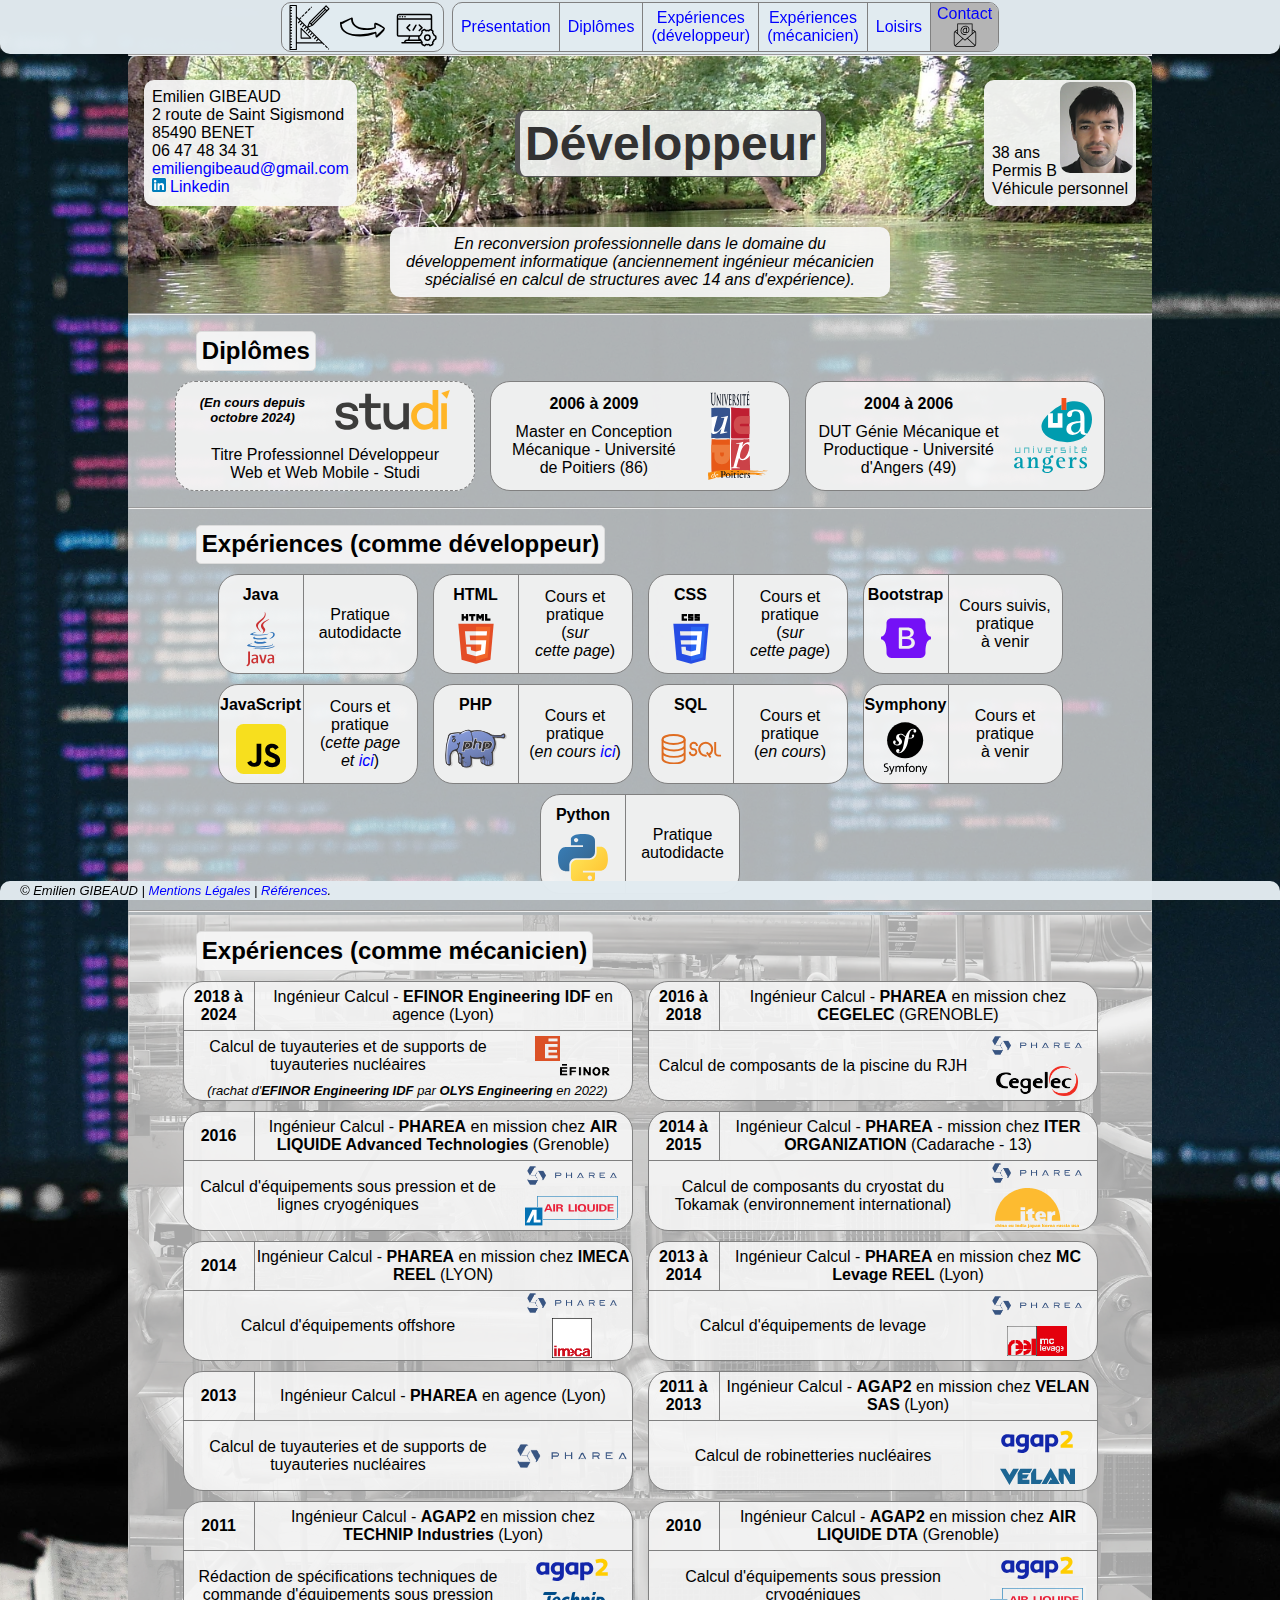
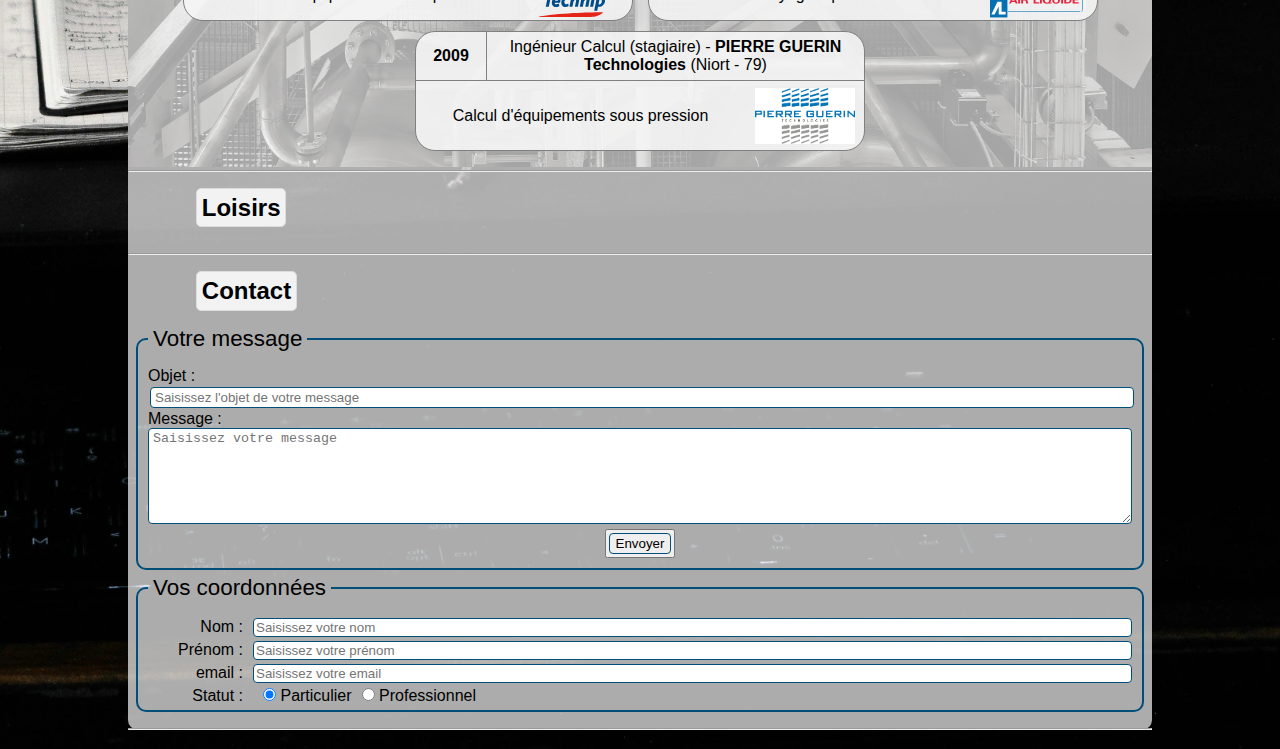
<file: index.html>
<!DOCTYPE html>
<html lang="fr">
<head>
  <meta charset="UTF-8">
  <meta name="viewport" content="width=device-width, initial-scale=1.0">
  <meta name="author" content="Emilien GIBEAUD">
  <meta name="description" content="Cette page contient mon CV et mon portfolio (actualisé en janvier 2024).">

  <!-- <link rel="preload" href="./Asset/img/Saint_Simind_origine.webp" as="image">
  <link rel="preload" href="./Asset/img/kevin-canlas_2000Xxxx.webp" as="image">
  <link rel="preload" href="./Asset/img/ricardo-gomez-angel_2000Xxxx.webp" as="image"> -->
  <!--  fetchpriority="high" -->
  
  <link rel="stylesheet" href="./Asset/css/index.css">
  <link rel="shortcut icon" href="./Asset/icon/code.svg" type="image/x-icon">

  <script src="./Asset/js/evenements.js" type="module" defer></script>

  <title>CV Emilien GIBEAUD</title>
</head>
<!--_______________________________________100_caractères________________________________________-->
<body>
  <header>
    <div class="logo">
      <img class="icon_size_logo" 
        src="./Asset/icon/engineering.svg" 
        alt="icône mecanicien">
      <img class="icon_size_logo" 
        src="./Asset/icon/arrow.svg" 
        alt="icône flèche">
      <img class="icon_size_logo" 
        src="./Asset/icon/code.svg" 
        alt="icône développeur">
    </div>
    <nav>
      <label id="menu_toogle" for="toggle" class="tooltip">
        <span class="tooltip_txt">afficher/masquer<br>le menu</span>
        MENU ☰
      </label>
      <input type="checkbox" id="toggle">
      <div class="menu">
        <a href="#Presentation" class="menu_button_border"> Présentation </a>
        <a href="#Diplomes" class="menu_button_border"> Diplômes </a>

        <div class="menu_button_border">
          <a href="#Exp_dev" class="center_txt large_screen">
            Expériences <br> (développeur)</a>
          <a href="#Exp_dev" class="center_txt small_screen">
            Expériences (dév.)</a>
        </div>

        <div class="menu_button_border">
        <a href="#Exp_meca" class="center_txt large_screen">
          Expériences <br> (mécanicien) </a>
        <a href="#Exp_meca" class="center_txt small_screen">
          Expériences (méca.) </a>
        </div>
        
        <a href="#Loisirs" class="menu_button_border"> Loisirs</a>

        <div class="button center_txt">
          <a href="#Contact"> 
          Contact <br>
          <img  class="icon_contact_button" 
                src="./Asset/icon/contact.svg" 
                alt="icône de contact"> 
          </a>
        </div>
      </div>
    </nav>
  </header>
  <main>
    <hr>
    <section id="Presentation">
      <div id="info_presentation">
        <div class="white_bg">
          <p>Emilien GIBEAUD</p>
          <p>2 route de Saint Sigismond</p>
          <p>85490 BENET</p>
          <p>06 47 48 34 31 </p>
          <p>
            <a href="#Contact" 
              title="Lien vers le formulaire de contact">emiliengibeaud@gmail.com
            </a>
          </p>
          <p>
            <img  class="logo_linkedin" 
                  src="./Asset/icon/linkedIn.svg" 
                  alt="Logo de LinkedIn">
            <a    href="https://www.linkedin.com/in/emilien-gibeaud-35132226/" 
                  target="_blank" 
                  title="Lien vers mon Linkedin">Linkedin
            </a>
          </p>
        </div>
        <h1>Développeur</h1>
        <div class="white_bg">
          <p class="for_photo_id"><br><img id="photo_id" src="./Asset/img/Identité.png" alt="Photo d'identité - Emilien GIBEAUD"></p>
          <p><br></p>
          <p><br></p>
          <p>38 ans</p>
          <p>Permis B</p>
          <p>Véhicule personnel</p>
        </div>
      </div>
      <div id="txt_presentation">
        <p class="center_txt italic">
          En reconversion professionnelle dans le domaine du développement informatique 
          (anciennement ingénieur mécanicien spécialisé en calcul de structures avec  
          14&nbsp;ans&nbsp;d'expérience).
        </p>
      </div>
    </section>

    <hr>
    <section id="Diplomes">
      <h2>Diplômes</h2>
      <div class="bloc">
        <div class="box box_ongoing diplome_box studi">
          <p class="center_txt italic bold small_txt">(En cours depuis<br>octobre 2024)</p>
          <img src="./Asset/icon/univ/Studi.svg" alt="Logo Studi">
          <p class="center_txt">Titre Professionnel Développeur Web et Web Mobile - Studi</p>
        </div>    
        <div class="box diplome_box poitiers">
          <p class="center_txt bold">2006 à 2009</p>
          <p class="center_txt">Master en Conception <br> Mécanique - Université <br> de Poitiers (86)</p>
          <img src="./Asset/icon/univ/Poitiers.svg" alt="Logo de l'université de Poitiers">
        </div>    
        <div class="box diplome_box angers">
          <p class="center_txt bold">2004 à 2006</p>
          <p class="center_txt">DUT Génie Mécanique et <br> Productique - Université <br> d'Angers (49)</p>
          <img class="logo_angers" 
            src="./Asset/icon/univ/Angers.svg" 
            alt="Logo de l'université d'Angers">
        </div>
      </div>
    </section>

    <hr>
    <section id="Exp_dev">
      <h2>Expériences (comme développeur)</h2>
      <div class="bloc">

        <div class="box exp_dev_box">   <!-- Java -->
          <div class="exp_dev_box_title"><p class="bold">Java</p></div>
          <div class="exp_dev_logo"><img  class="logo_java" 
                                          src="./Asset/icon/exp_dev/java.svg" 
                                          alt="Logo de Java">
          </div>
          <div class="exp_dev_box_txt">
            <p class="center_txt">Pratique autodidacte</p>
          </div>
        </div>

        <div class="box exp_dev_box">   <!-- HTML -->
          <div class="exp_dev_box_title"><p class="bold">HTML</p></div>
          <div class="exp_dev_logo"><img  class="logo_techno" 
                                          src="./Asset/icon/exp_dev/html-5.svg" 
                                          alt="Logo de HTML">
          </div>
          <div class="exp_dev_box_txt">
            <p class="center_txt">Cours et pratique<br>(<em>sur<br>cette page</em>)</p>
          </div>
        </div>

        <div class="box exp_dev_box">   <!-- CSS -->
          <div class="exp_dev_box_title"><p class="bold">CSS</p></div>
          <div class="exp_dev_logo"><img  class="logo_techno" 
                                          src="./Asset/icon/exp_dev/css-3.svg" 
                                          alt="Logo de CSS">
          </div>
          <div class="exp_dev_box_txt">
            <p class="center_txt">Cours et pratique<br>(<em>sur<br>cette page</em>)</p>
          </div>
        </div>

        <div class="box exp_dev_box">   <!-- Bootstrap -->
          <div class="exp_dev_box_title"><p class="bold">Bootstrap</p></div>
          <div class="exp_dev_logo"><img  class="logo_techno" 
                                          src="./Asset/icon/exp_dev/bootstrap.svg" 
                                          alt="Logo de Bootstrap">
          </div>
          <div class="exp_dev_box_txt">
            <p class="center_txt">Cours suivis, pratique<br>à venir</p>
          </div>
        </div>

        <div class="box exp_dev_box">   <!-- JavaScript -->
          <div class="exp_dev_box_title"><p class="bold">JavaScript</p></div>
          <div class="exp_dev_logo"><img  class="logo_techno" 
                                          src="./Asset/icon/exp_dev/javascript.svg" 
                                          alt="Logo de JavaScript">
          </div>
          <div class="exp_dev_box_txt">
            <p class="center_txt">Cours et pratique<br>(<em>cette page<br> et 
              <a  href="https://emilien-gibeaud.github.io/Memory-Game/" target="_blank" 
                  title="Memory Game développé en JavaScript"> ici</a></em>)
            </p>
          </div>
        </div>

        <div class="box exp_dev_box">   <!-- PHP -->
          <div class="exp_dev_box_title"><p class="bold">PHP</p></div>
          <div class="exp_dev_logo"><img  class="logo_php" 
                                          src="./Asset/icon/exp_dev/php.svg" 
                                          alt="Logo de PHP">
          </div>
          <div class="exp_dev_box_txt">
            <p class="center_txt">Cours et pratique<br>(<em>en cours
              <a  href="https://emilien-gibeaud.github.io/EcoRide/" target="_blank" 
              title="Projet EcoRide support de l'ECF STUDI"> ici</a></em>)
            </p>
          </div>
        </div>

        <div class="box exp_dev_box">   <!-- SQL -->
          <div class="exp_dev_box_title"><p class="bold">SQL</p></div>
          <div class="exp_dev_logo"><img  class="logo_sql" 
                                          src="./Asset/icon/exp_dev/SQL.svg" 
                                          alt="Logo de SQL">
          </div>
          <div class="exp_dev_box_txt">
            <p class="center_txt">Cours et pratique<br>(<em>en cours</em>)</p>
          </div>
        </div>

        <div class="box exp_dev_box">   <!-- Symphony -->
          <div class="exp_dev_box_title"><p class="bold">Symphony</p></div>
          <div class="exp_dev_logo"><img  class="logo_symphony" 
                                          src="./Asset/icon/exp_dev/symfony.svg" 
                                          alt="Logo de Symphony">
          </div>
          <div class="exp_dev_box_txt">
            <p class="center_txt">Cours et pratique<br>à venir</p>
          </div>
        </div>

        <div class="box exp_dev_box">   <!-- Python -->
          <div class="exp_dev_box_title"><p class="bold">Python</p></div>
          <div class="exp_dev_logo"><img  class="logo_techno" 
                                          src="./Asset/icon/exp_dev/python.svg" 
                                          alt="Logo de Python">
          </div>
          <div class="exp_dev_box_txt">
            <p class="center_txt">Pratique autodidacte</p>
          </div>
        </div>

      </div>
    </section>

    <hr>
    <section id="Exp_meca">
      <div class="filtre">
        <h2>Expériences (comme mécanicien)</h2>
        <div class="bloc">

        <div class="box exp_meca_box">   <!-- Efinor -->
            <div class="exp_meca_box_date"><p class="bold center_txt">2018 à 2024</p></div>
            <div class="exp_meca_box_title">
              <p class="center_txt">
                Ingénieur Calcul - <strong>EFINOR Engineering IDF</strong> en agence (Lyon)
              </p>
            </div>
            <div class="exp_meca_box_txt_efinor">
              <p class="center_txt">
                Calcul de tuyauteries et de supports de tuyauteries nucléaires
              </p>
            </div>
            <div class="exp_meca_logo_efinor"><img  class="logo_efinor" 
                                            src="./Asset/icon/exp_meca/efinor.png" 
                                            alt="Logo de EFINOR">
            </div>
            <div class="exp_meca_box_txt2_efinor">
              <p class="italic center_txt">
                (rachat d'<strong>EFINOR Engineering IDF</strong>
                par <strong>OLYS Engineering</strong> en 2022)
              </p>
            </div>

        </div>

        <div class="box exp_meca_box">   <!-- Cegelec -->
          <div class="exp_meca_box_date"><p class="bold center_txt">2016 à 2018</p></div>
          <div class="exp_meca_box_title">
            <p class="center_txt">
              Ingénieur Calcul - <strong>PHAREA</strong> en mission chez
              <strong>CEGELEC</strong> (GRENOBLE)
            </p>
          </div>
          <div class="exp_meca_box_txt">
            <p class="center_txt">
              Calcul de composants de la piscine du RJH
            </p>
          </div>
          <div class="exp_meca_logo"> <img  class="logo_pharea" 
                                            src="./Asset/icon/exp_meca/pharea.png" 
                                            alt="Logo de PHAREA">
                                      <img  class="logo_company" 
                                            src="./Asset/icon/exp_meca/cegelec.png" 
                                            alt="Logo de CEGELEC">
          </div>
        </div>

        <div class="box exp_meca_box">   <!-- ALAT -->
          <div class="exp_meca_box_date"><p class="bold center_txt">2016</p></div>
          <div class="exp_meca_box_title">
            <p class="center_txt">
              Ingénieur Calcul - <strong>PHAREA</strong> en mission chez
              <strong>AIR LIQUIDE Advanced Technologies</strong> (Grenoble)
            </p>
            </div>
          <div class="exp_meca_box_txt">
            <p class="center_txt">
              Calcul d'équipements sous pression et de lignes cryogéniques
            </p>
          </div>
          <div class="exp_meca_logo"> <img  class="logo_pharea" 
                                            src="./Asset/icon/exp_meca/pharea.png" 
                                            alt="Logo de PHAREA">
                                      <img  class="logo_company" 
                                            src="./Asset/icon/exp_meca/air_liquide.svg" 
                                            alt="Logo d'AIR LIQUIDE">
          </div>
        </div>

        <div class="box exp_meca_box">   <!-- ITER -->
          <div class="exp_meca_box_date"><p class="bold center_txt">2014 à 2015</p></div>
          <div class="exp_meca_box_title">
            <p class="center_txt">
              Ingénieur Calcul - <strong>PHAREA</strong> - mission chez
              <strong>ITER ORGANIZATION</strong> (Cadarache - 13)
            </p>
          </div>
          <div class="exp_meca_box_txt">
            <p class="center_txt">
              Calcul de composants du cryostat du Tokamak (environnement international)
            </p>
          </div>
          <div class="exp_meca_logo"> <img  class="logo_pharea" 
                                            src="./Asset/icon/exp_meca/pharea.png" 
                                            alt="Logo de PHAREA">
                                      <img  class="logo_iter" 
                                            src="./Asset/icon/exp_meca/iter.svg" 
                                            alt="Logo d'ITER">
          </div>
        </div>

        <div class="box exp_meca_box">   <!-- IMECA -->
          <div class="exp_meca_box_date"><p class="bold center_txt">2014</p></div>
          <div class="exp_meca_box_title">
            <p class="center_txt">
              Ingénieur Calcul - <strong>PHAREA</strong> en mission chez
              <strong>IMECA REEL</strong> (LYON)
            </p>
          </div>
          <div class="exp_meca_box_txt">
            <p class="center_txt">
              Calcul d'équipements offshore
            </p>
          </div>
          <div class="exp_meca_logo"> <img  class="logo_pharea" 
                                            src="./Asset/icon/exp_meca/pharea.png" 
                                            alt="Logo de PHAREA">
                                      <img  class="logo_imeca" 
                                            src="./Asset/icon/exp_meca/imeca.png" 
                                            alt="Logo d'IMECA">
          </div>
        </div>

        <div class="box exp_meca_box">   <!-- MC Levage -->
          <div class="exp_meca_box_date"><p class="bold center_txt">2013 à 2014</p></div>
          <div class="exp_meca_box_title">
            <p class="center_txt">
              Ingénieur Calcul - <strong>PHAREA</strong> en mission chez
              <strong>MC Levage REEL</strong> (Lyon)
            </p>
          </div>
          <div class="exp_meca_box_txt">
            <p class="center_txt">
              Calcul d'équipements de levage
            </p>
          </div>
          <div class="exp_meca_logo"> <img  class="logo_pharea" 
                                            src="./Asset/icon/exp_meca/pharea.png" 
                                            alt="Logo de PHAREA">
                                      <img  class="logo_company" 
                                            src="./Asset/icon/exp_meca/mclevage.png" 
                                            alt="Logo de MC Levage">
          </div>
        </div>

        <div class="box exp_meca_box">   <!-- Pharea -->
          <div class="exp_meca_box_date"><p class="bold center_txt">2013</p></div>
          <div class="exp_meca_box_title">
            <p class="center_txt">
              Ingénieur Calcul - <strong>PHAREA</strong> en agence (Lyon)
            </p>
          </div>
          <div class="exp_meca_box_txt">
            <p class="center_txt">
              Calcul de tuyauteries et de supports de tuyauteries nucléaires
            </p>
          </div>
          <div class="exp_meca_logo"><img  class="logo_pharea_big" 
                                          src="./Asset/icon/exp_meca/pharea.png" 
                                          alt="Logo de PHAREA">
          </div>
        </div>

        <div class="box exp_meca_box">   <!-- Velan -->
          <div class="exp_meca_box_date"><p class="bold center_txt">2011 à 2013</p></div>
          <div class="exp_meca_box_title">
            <p class="center_txt">
              Ingénieur Calcul - <strong>AGAP2</strong> en mission chez
              <strong>VELAN SAS</strong> (Lyon)
            </p>
          </div>
          <div class="exp_meca_box_txt">
            <p class="center_txt">
              Calcul de robinetteries nucléaires
            </p>
          </div>
          <div class="exp_meca_logo"> <img  class="logo_company" 
                                          src="./Asset/icon/exp_meca/agap2.svg" 
                                          alt="Logo d'AGAP2">
                                      <img  class="logo_velan" 
                                          src="./Asset/icon/exp_meca/velan.svg" 
                                          alt="Logo de Velan">
          </div>
        </div>

        <div class="box exp_meca_box">   <!-- Technip -->
          <div class="exp_meca_box_date"><p class="bold center_txt">2011</p></div>
          <div class="exp_meca_box_title">
            <p class="center_txt">
              Ingénieur Calcul - <strong>AGAP2</strong> en mission chez
              <strong>TECHNIP Industries</strong> (Lyon)
            </p>
          </div>
          <div class="exp_meca_box_txt">
            <p class="center_txt">
              Rédaction de spécifications techniques de commande d'équipements sous pression
            </p>
          </div>
          <div class="exp_meca_logo"> <img  class="logo_company" 
                                          src="./Asset/icon/exp_meca/agap2.svg" 
                                          alt="Logo d'AGAP2">
                                      <img  class="logo_technip" 
                                          src="./Asset/icon/exp_meca/technip.svg" 
                                          alt="Logo de Technip">
          </div>
        </div>

        <div class="box exp_meca_box">   <!-- DTA -->
          <div class="exp_meca_box_date"><p class="bold center_txt">2010</p></div>
          <div class="exp_meca_box_title">
            <p class="center_txt">
              Ingénieur Calcul - <strong>AGAP2</strong> en mission chez
              <strong>AIR LIQUIDE DTA</strong> (Grenoble)
            </p>
          </div>
          <div class="exp_meca_box_txt">
            <p class="center_txt">
              Calcul d'équipements sous pression cryogéniques
            </p>
          </div>
          <div class="exp_meca_logo"> <img  class="logo_company" 
                                          src="./Asset/icon/exp_meca/agap2.svg" 
                                          alt="Logo d'AGAP2">
                                      <img  class="logo_company" 
                                          src="./Asset/icon/exp_meca/air_liquide.svg" 
                                          alt="Logo d'Air Liquide">
          </div>
        </div>

        <div class="box exp_meca_box">   <!-- Pierre Guerin -->
          <div class="exp_meca_box_date"><p class="bold center_txt">2009</p></div>
          <div class="exp_meca_box_title">
            <p class="center_txt">
              Ingénieur Calcul (stagiaire) - <strong>PIERRE GUERIN Technologies</strong>
              (Niort - 79)
            </p>
          </div>
          <div class="exp_meca_box_txt">
            <p class="center_txt">
              Calcul d'équipements sous pression
            </p>
          </div>
          <div class="exp_meca_logo"><img  class="logo_pg" 
                                          src="./Asset/icon/exp_meca/pierre_guerrin.png" 
                                          alt="Logo de Pierre Guerin">
          </div>
        </div>
      </div>
    </section>

    <hr>
    <section id="Loisirs">
      <h2>Loisirs</h2>
    </section>

    <hr>
    <section id="Contact">
      <h2>Contact</h2>
      <div>
        <form id="formulaire">
          <fieldset>
            <legend>Votre message</legend>
            <div id="message">
              <label for="object"><p>Objet :</p></label>
              <input  id="object" type="text" name="objet" 
                      placeholder="Saisissez l'objet de votre message" required="required">

              <label><p>Message :</p></label>
              <textarea name="message" placeholder="Saisissez votre message"
                        rows="6" required="required"></textarea>

              <button>
                <input type="submit" value="Envoyer">
              </button>
            </div>
          </fieldset>

          <fieldset>
            <legend>Vos coordonnées</legend>
            <div class="contact_items">
              <label for="name"><p>Nom :</p></label>
              <input  id="name" type="text" name="nom" 
                      placeholder="Saisissez votre nom" required="required">
            </div>

            <div class="contact_items">
              <label for="firstname"><p>Prénom :</p></label>
              <input  id="firstname" type="text" name="prénom" 
                      placeholder="Saisissez votre prénom" required="required">
            </div>

            <div class="contact_items">
              <label for="email"><p>email :</p></label>
              <input  id="email" type="email" name="email" 
                      placeholder="Saisissez votre email" required="required">
            </div>

            <div id="status_choice">
              <label for="status"><p>Statut :</p></label>
              <div>
                <input id="part" name="status" type="radio" required checked>
                <label for="part">Particulier</label>
              </div>
              <div>
                <input id="prof" name="status" type="radio" required>
                <label for="prof">Professionnel</label>
              </div>
            </div>

            <div class="contact_items">
              <label for="company"><p>Entreprise :</p></label>
              <input  id="company" type="text" name="entreprise" 
                      placeholder="Saisissez le nom de votre entreprise" required="required">
            </div>
            
          </fieldset>
        </form>
      </div>
    </section>
    <hr>
  </main>

  <footer>
    <p class="italic"> &#169 Emilien GIBEAUD |
      <a href="legals.html" target="_blank" 
        title="Page présentant les mentions légales">Mentions Légales</a> |
      <a href="references.html" target="_blank" 
        title="Page présentant les références">Références</a>.
    </p>
  </footer>

</body>
</html>
<!--_______________________________________100_caractères________________________________________-->
</file>
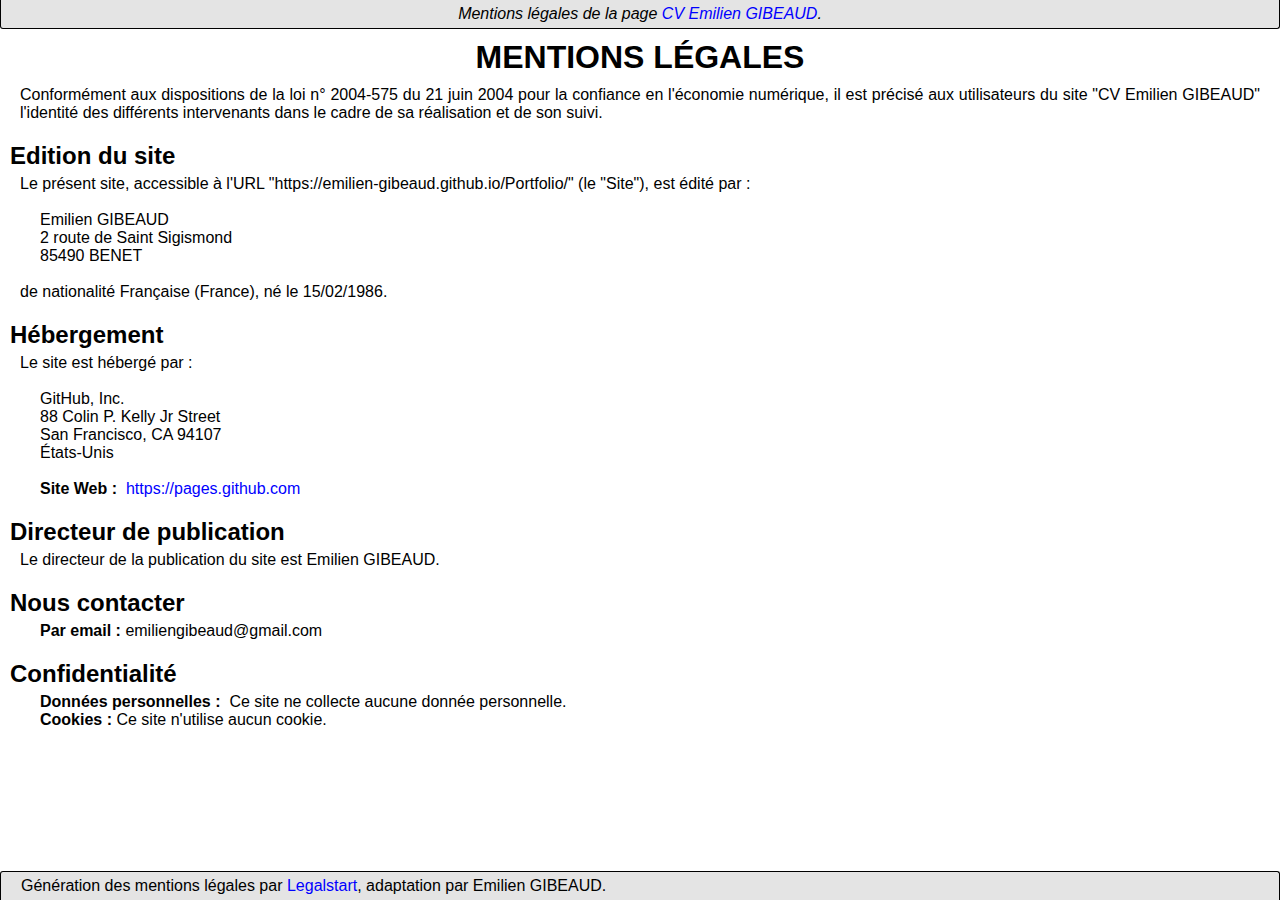
<file: legals.html>
<!DOCTYPE html>
<html lang="fr">
<head>
  <meta charset="UTF-8">
  <meta name="viewport" content="width=device-width, initial-scale=1.0">
  <meta name="author" content="Emilien GIBEAUD">
  <meta name="description" content="Mentions légales de la page 'CV Emilien GIBEAUD'.">
  <link rel="stylesheet" href="./Asset/css/references.css">
  <link rel="shortcut icon" href="./Asset/icon/code.svg" type="image/x-icon">
  <title>Mentions Légales</title>
</head>

<body>
  <header>
    <p class="italic center_txt">
      Mentions légales de la page 
      <a  href="index.html" target="_blank"
          title="Lien vers la page 'CV Emilien GIBEAUD'">CV Emilien GIBEAUD</a>.
    </p>
  </header>

  <main>
    <h1>MENTIONS LÉGALES</h1>
    <p>
      Conformément aux dispositions de la loi n° 2004-575 du 21 juin 2004 pour la confiance en l'économie numérique, il est précisé aux utilisateurs du site "CV&nbspEmilien&nbspGIBEAUD" l'identité des différents intervenants dans le cadre de sa réalisation et de son suivi.
    </p>
    <h2>Edition du site</h2>
    <p>Le présent site, accessible à l'URL "https://emilien-gibeaud.github.io/Portfolio/" (le "Site"), est édité par&nbsp:</p><br>
    <p class="indent">Emilien GIBEAUD</p>
    <p class="indent">2 route de Saint Sigismond</p>
    <p class="indent">85490 BENET</p><br>
    <p>de nationalité Française (France), né le 15/02/1986.</p>

    <h2>Hébergement</h2>
    <p>Le site est hébergé par&nbsp:</p><br>
    <p class="indent">GitHub, Inc.</p>
    <p class="indent">88 Colin P. Kelly Jr Street</p>
    <p class="indent">San Francisco, CA 94107</p>
    <p class="indent">États-Unis</p><br>
    <p class="indent">
      <strong>Site Web&nbsp:&nbsp</strong>  <a  href="https://pages.github.com"
                                        target="_blank" 
                                        title="Lien vers https://pages.github.com">
                                        https://pages.github.com
                                    </a>
    </p>

    <h2>Directeur de publication</h2>
    <p>Le directeur de la publication du site est Emilien GIBEAUD.</p>
    <h2>Nous contacter</h2>
    <p class="indent"><strong>Par email&nbsp:&nbsp</strong>emiliengibeaud@gmail.com<br>
    </p>

    <h2>Confidentialité</h2>
    <p class="indent"><strong>Données personnelles&nbsp:&nbsp</strong>
      Ce site ne collecte aucune donnée personnelle.
    </p>
    <p class="indent"><strong>Cookies&nbsp:&nbsp</strong>Ce site n'utilise aucun cookie.</p><br>

  </main>

  <footer>
    <p>Génération des mentions légales par
    <a  href="https://www.legalstart.fr/" target="_blank" 
        title="Lien vers https://www.legalstart.fr/">Legalstart</a>, adaptation par Emilien GIBEAUD.
    </p>
  </footer>

</body>
</html>
<!--_______________________________________100_caractères________________________________________-->
</file>
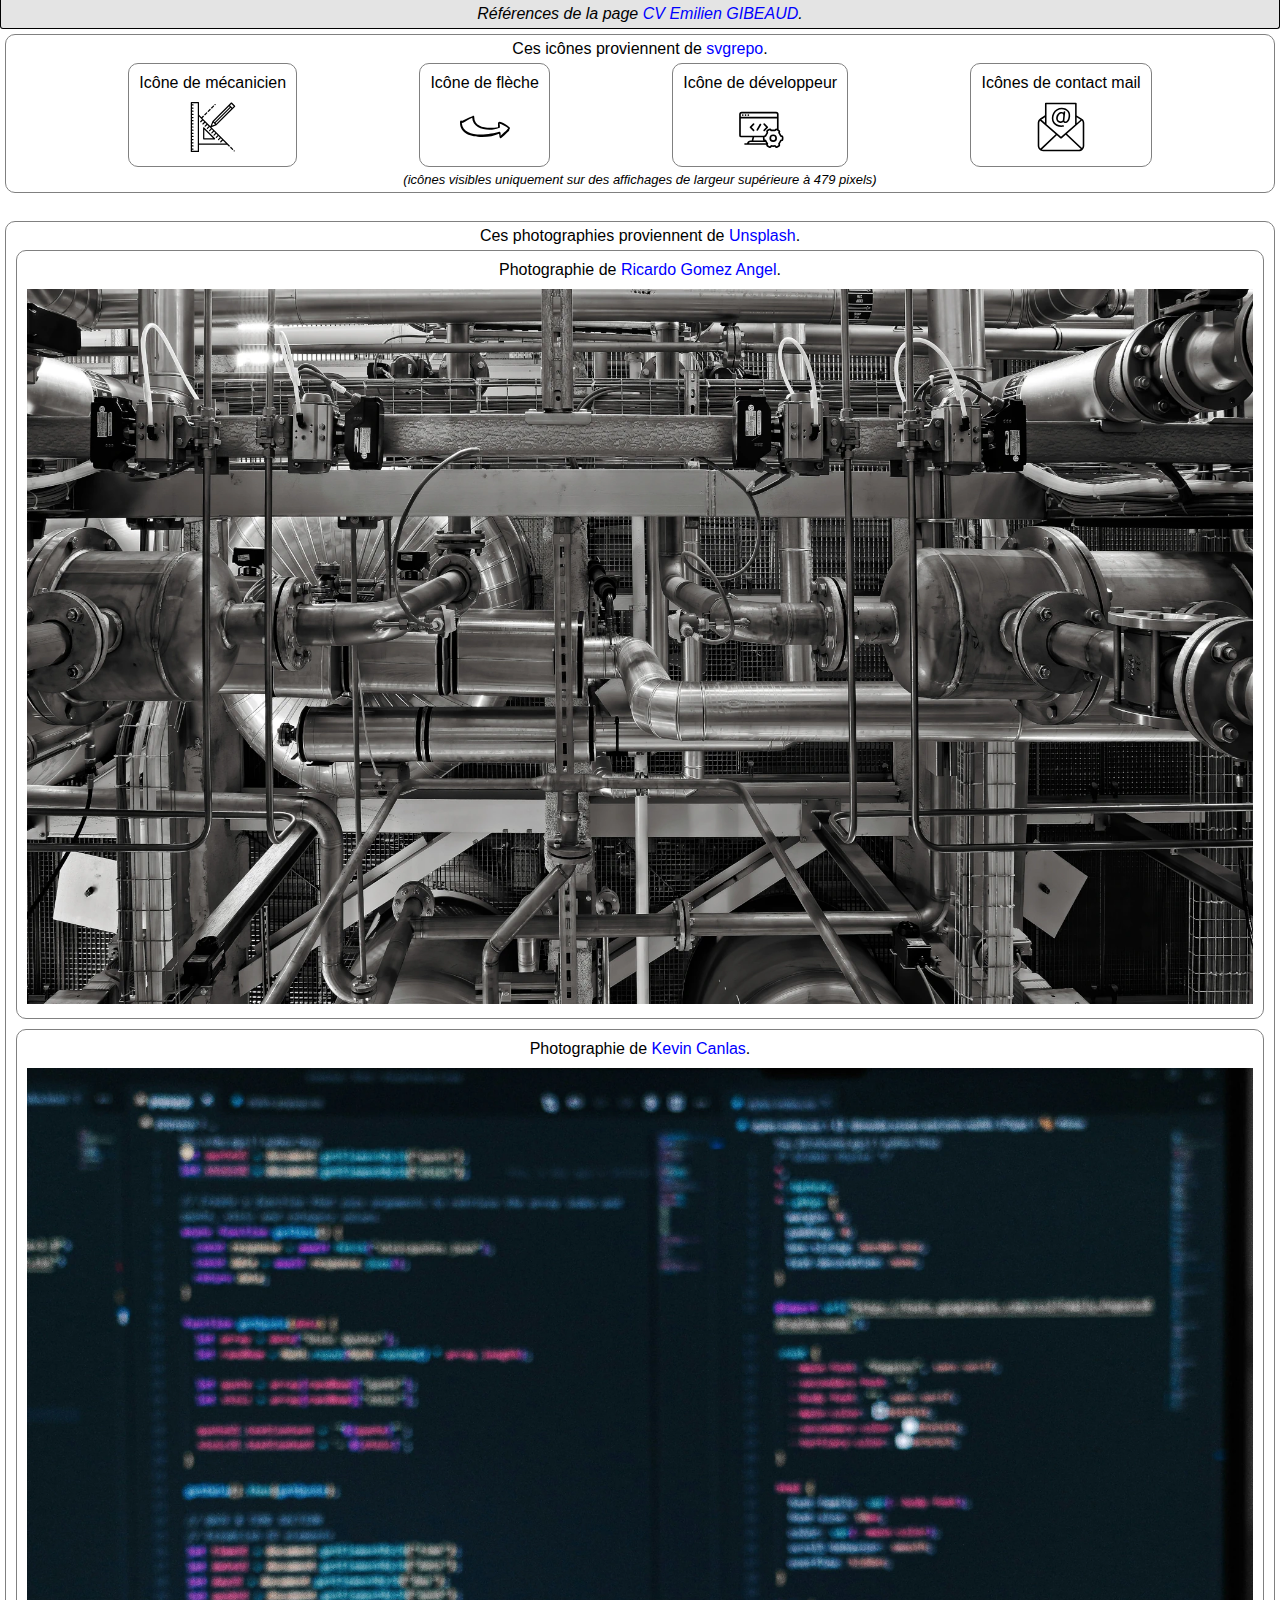
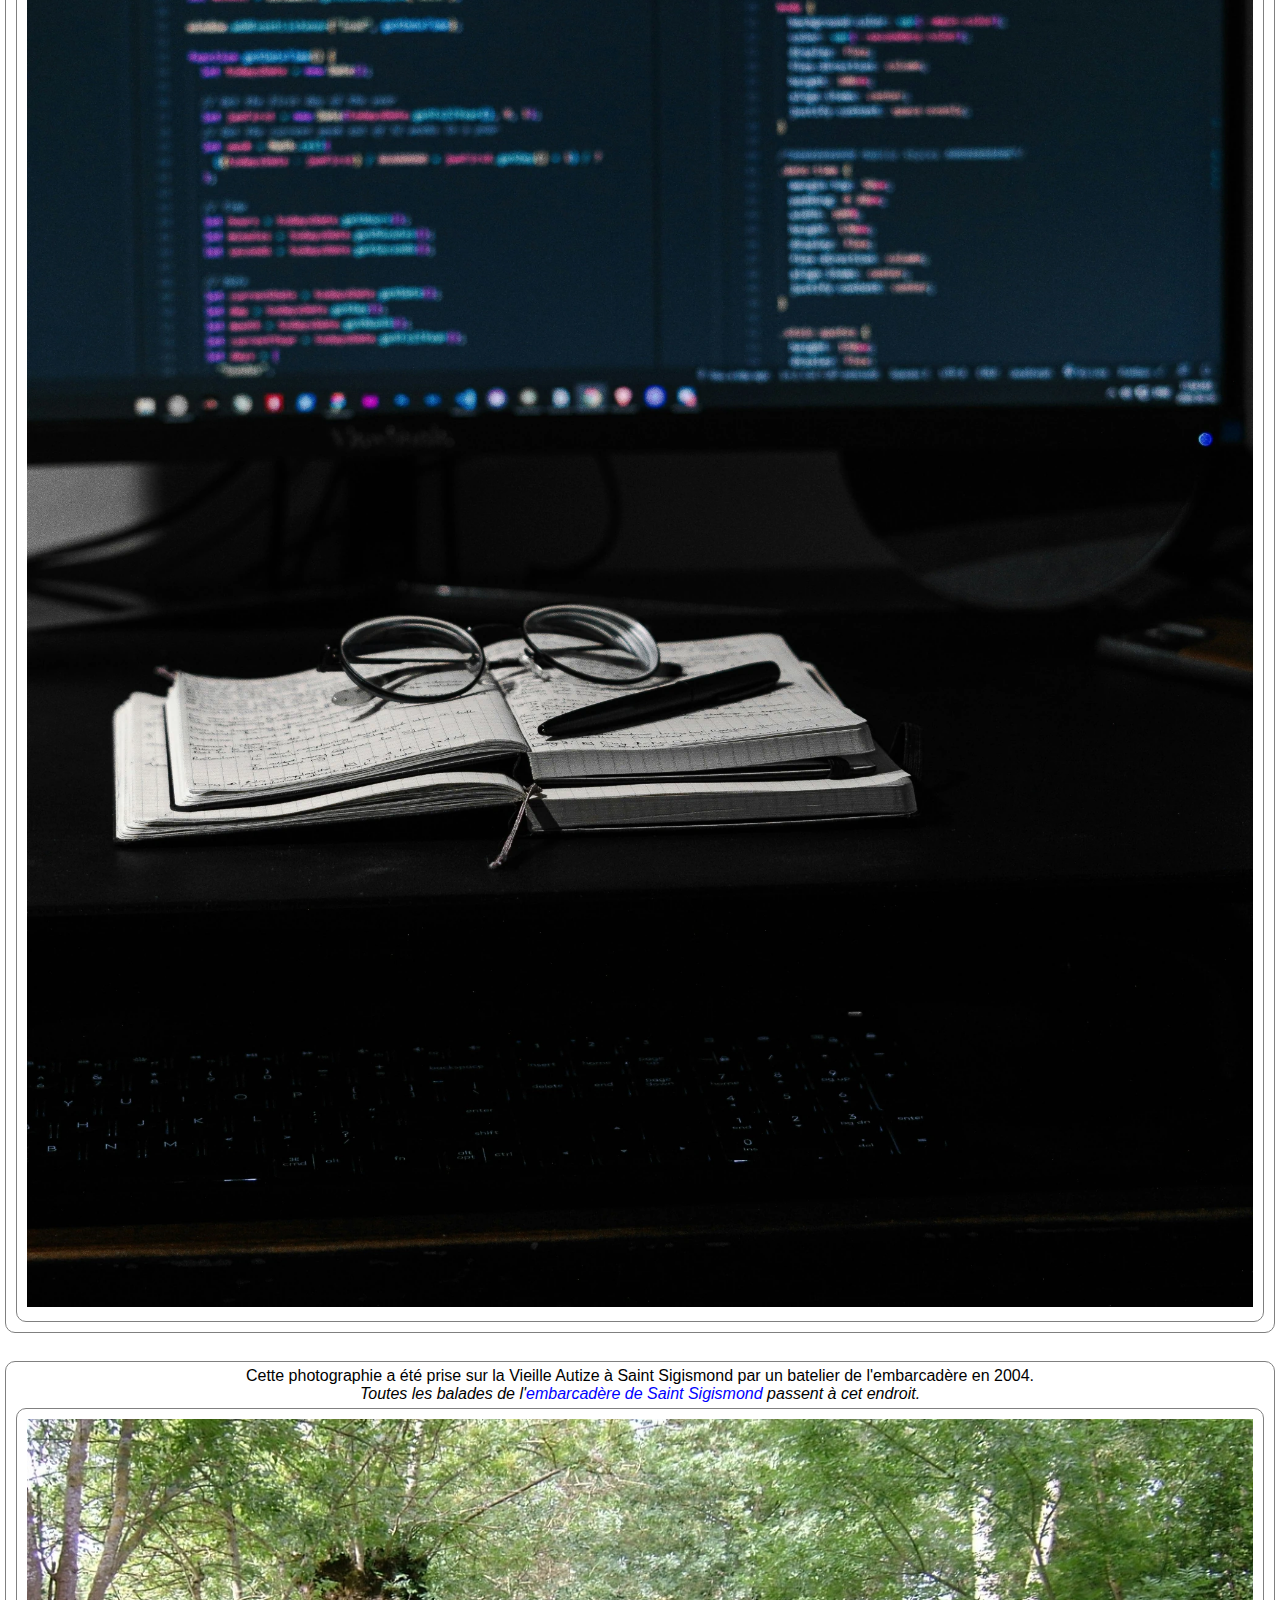
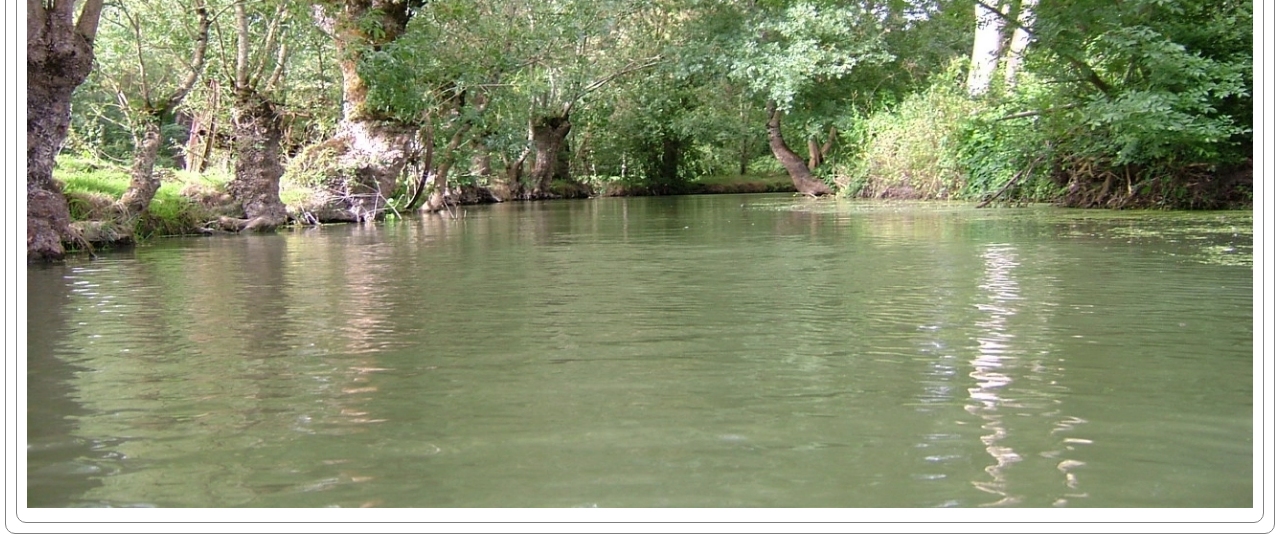
<file: references.html>
<!DOCTYPE html>
<html lang="fr">
<head>
  <meta charset="UTF-8">
  <meta name="viewport" content="width=device-width, initial-scale=1.0">
  <meta name="author" content="Emilien GIBEAUD">
  <meta name="description" content="Références de la page 'CV Emilien GIBEAUD'.">
  <link rel="preload" href="./Asset/img/Saint_Simind_origine.webp" as="image"><!--  fetchpriority="high" -->
  <link rel="preload" href="./Asset/img/kevin-canlas_2000Xxxx.webp" as="image"><!--  fetchpriority="high" -->
  <link rel="preload" href="./Asset/img/ricardo-gomez-angel_2000Xxxx.webp" as="image"><!--  fetchpriority="high" -->
  <link rel="stylesheet" href="./Asset/css/references.css">
  <link rel="shortcut icon" href="./Asset/icon/code.svg" type="image/x-icon">
  <title>Références</title>
</head>

<body>
  <header>
    <p class="italic center_txt">
      Références de la page <a  href="index.html" target="_blank" 
                                title="Page CV Emilien GIBEAUD">CV Emilien GIBEAUD</a>.
    </p>
  </header>

  <main>
    <div class="bloc">
      <p class="center_txt nomarg_txt">
        Ces icônes proviennent de 
        <a href="https://www.svgrepo.com/" target="_blank" title="Lien vers svgrepo">svgrepo</a>.
      </p>
      <section class="icons">
        <div class="icon_ref bloc">
          <div class="center_txt bloc_item">
            Icône de mécanicien
          </div>
          <div class="center_txt bloc_item">
            <img class="icon_size" src="./Asset/icon/engineering.svg" alt="icône mecanicien">
          </div>
        </div>

        <div class="icon_ref bloc">
          <div class="center_txt bloc_item">
            Icône de flèche
          </div>
          <div class="center_txt bloc_item">
            <img class="icon_size" src="./Asset/icon/arrow.svg" alt="icône flèche">
          </div>
        </div>

        <div class="icon_ref bloc">
          <div class="center_txt bloc_item">
            Icône de développeur
          </div>
          <div class="center_txt bloc_item">
            <img class="icon_size" src="./Asset/icon/code.svg" alt="icône développeur"> 
            </div>
        </div>

        <div class="icon_ref bloc">
          <div class="center_txt bloc_item">
            Icônes de contact mail
          </div>
          <div class="center_txt bloc_item">
            <img class="icon_size" src="./Asset/icon/contact.svg" alt="icône de contact"> 
            </div>
        </div>
      </section>
        <p class="txt_size_small italic center_txt nomarg_txt">
          (icônes visibles uniquement sur des affichages de largeur supérieure à 479 pixels)
        </p>
    </div>

    <p class="nomarg_txt"> <br> </p> <!-- Saut de ligne -->

    <div class="bloc">
      <p class="center_txt nomarg_txt">
        Ces photographies proviennent de 
        <a href="https://unsplash.com/fr" target="_blank" title="Lien vers unsplash">Unsplash</a>.
      </p>
      <section class="images">
        <div class="img_ref bloc">
          <div class="center_txt bloc_item">
            Photographie de <a href="https://unsplash.com/fr/photos/machine-industrielle-en-acier-inoxydable-et-rouge-41X6FwTwPh4?utm_content=creditCopyText&utm_medium=referral&utm_source=unsplash" 
            target="_blank" title="Lien vers Ricardo Gomez Angel sur unsplash">Ricardo Gomez Angel</a>.
          </div>
          <div class="center_txt bloc_item">
            <img class="img_size" src="./Asset/img/ricardo-gomez-angel_2000Xxxx.webp" 
            alt="Photo de tuyauteries et d'équipements sous pression de Ricardo Gomez Angel.">
          </div>
        </div>

        <div class="img_ref bloc">
          <div class="center_txt bloc_item">
            Photographie de <a href="https://unsplash.com/fr/photos/ecran-plat-noir-ecran-dordinateur-cFFEeHNZEqw?utm_content=creditCopyText&utm_medium=referral&utm_source=unsplash"
            target="_blank" title="Lien vers Kevin Canlas sur unsplash">Kevin Canlas</a>.
          </div>
          <div class="center_txt bloc_item">
            <img class="img_size" src="./Asset/img/kevin-canlas_2000Xxxx.webp" 
            alt="Photo d'un bureau avec un écran et du code de Kevin Canlas.">
          </div>
        </div>
      </section>
    </div>

    <p class="nomarg_txt"> <br> </p> <!-- Saut de ligne -->

    <div class="bloc">
      <p class="center_txt nomarg_txt">
        Cette photographie a été prise sur la Vieille Autize à Saint Sigismond par un batelier de l'embarcadère en 2004.<br>
        <em>Toutes les balades de l'<a  href="https://embarcadereautize.com/" 
              target="_blank" 
              title="Lien vers l'Embarcadère de l'Autize">embarcadère de Saint&nbsp;Sigismond
          </a>
          passent à cet endroit.</em>
         
      </p>
      <section class="images">
        <div class="img_ref bloc">
          <div class="center_txt bloc_item">
            <img class="img_size" src="./Asset/img/Saint_Simind_origine.webp" 
            alt="Photo prise à l'embarcadère de Saint Sigismond sur la Vieille Autize.">
          </div>
        </div>
    </div>
  </main>

</body>
</html>
<!--_______________________________________100_caractères________________________________________-->
</file>
<file: Asset/css/references.css>
*{
  margin: 0px;
  padding: 0px;
  box-sizing: border-box;
  text-decoration: none;
  list-style: none;
}

html {
  scroll-behavior: smooth;
  height: 100%;
}

body {
  display: flex;
  flex-direction: column;
  align-items: center;
  height: 100%;
  font-family: Arial, Helvetica, sans-serif;
}

header, footer {
  background-color:  rgb(228, 228, 228);
  position: sticky;
  width: 100%;
  padding-top: 5px;
  padding-bottom: 5px;
  border-right: solid thin black;
  border-left: solid thin black;
}
header {
  top: 0px;
  border-bottom: solid thin black;
  border-bottom-right-radius: 3px;
  border-bottom-left-radius: 3px;
}
footer {
  bottom: 0px;
  border-top: solid thin black;
  border-top-right-radius: 3px;
  border-top-left-radius: 3px;
}

main {
  flex-grow: 1;
}

h1 {
  padding: 10px;
  text-align: center;
}

h2 {
  margin: 20px 0 5px 10px;
}

p {
  margin: 0 20px;
  text-align: justify;
}

.indent {
  text-indent: 20px;
}

@media (max-width: 410px) {
  header, footer {
    /* height: 25px; */
    font-size: smaller;
  }
    h1 {
    font-size: x-large;
  }
  h2 {
    margin: 20px 0 10px 30px;
    font-size: x-large;
  }
  p {
    margin: 0 5px;
  }
  .indent {
    text-indent: 10px;
  }
}

a:link, a:visited, a:hover {
  color: blue;
}
a:hover {
  text-decoration: underline;
}

.bloc {
  border: solid thin grey;
  border-radius: 10px;
  margin: 5px;
  padding: 5px;
}

.icons {
  display: flex;
  justify-content: space-evenly;
  flex-wrap: wrap;
}

.icon_ref {
  display: flex;
  flex-direction: column;
}

.icon_size {
  width : 50px;
  height : 50px;
}

.bloc_item {
  padding: 5px;
}

.center_txt {
  text-align: center;
}

.italic{
  font-style: italic;
}

.txt_size_small {
  font-size: small;
}

.nomarg_txt {
  margin: 0;
}

.center_img {
  text-align: center;
}

.images {
  display: flex;
  flex-direction: column;
}

.img_ref {
  display: flex;
  flex-direction: column;
}

.img_size {
  /* width: 970px; */
  width: 100%;
}
</file>
<file: Asset/css/index.css>
/* DEBUT partie générale ---------------------------------------------------------*/
* {    /* RESET */
  margin: 0;
  padding: 0;
  box-sizing: border-box;
  text-decoration: none;
  list-style: none;
}

html {
  scroll-behavior: smooth;
}

body {
  display: flex;
  flex-direction: column;
  align-items: center;
  background-image: url("../img/kevin-canlas_2000Xxxx.webp");
  background-size: cover;
  background-position: center;
  background-repeat: repeat;
  font-family: Arial, Helvetica, sans-serif;
}

main {
  background-color: rgba(245, 245, 245, 0.7);
  max-width: 1024px;
  border-radius: 10px;
  /* padding: 0px 5px; */
}

section {
  padding: 16px 8px;
}

h1 {
  margin: auto;
  background-color: rgba(245, 245, 245, 0.90);
  border-radius: 10px;
  border: solid thin rgb(85 85 85);
  border-left: solid 5px rgb(85 85 85);
  border-right: solid 5px rgb(85 85 85);
  padding: 5px;
  font-size: 3rem;
  color: rgb(50, 50, 50);
}

a:link, a:visited, a:hover {
  color: blue;
}
a:hover {
  text-decoration: underline;
}

/* Pour décaler les cibles sous la nav */
/* A REPOSITIONNER SI BESOIN*/
/* BUG A CORRIGER : mange le padding des sections au click*/
:target {
  padding-top: 62px;
  margin-top: -62px;
}

@media (max-width: 740px) {
  section {
    padding: 8px 3px;
  }

  main{
    padding: 0px 2px;
  }
}
/* FIN partie générale */

/* DEBUT header (avec logos, nav bar et bouton contact) et footer ---------------*/
header, footer {
  display: flex;
  /* position: -webkit-sticky; */
  position: sticky;
  width: 100%;
  padding: 2px 0px;
  z-index: 2;
  background-color: rgba(225, 235, 240,0.98);
}
header {
  display: flex;
  gap: 0.5rem;
  justify-content: center;
  top: 0px;
  border-bottom-left-radius: 10px;
  border-bottom-right-radius: 10px;
}
footer {
  justify-content: start;
  padding-left: 20px;
  bottom: 0px;
  border-top-left-radius: 10px;
  border-top-right-radius: 10px;
  font-size: small;
}

nav {
  display: flex;
  gap: 0.5rem;
}

.logo {
  display: flex;
  justify-content: center;
  align-items: center;
  gap: 0.5rem;
  padding: 1px 5px;
  border-radius: 10px;
  border: solid thin grey;
  background-color: rgba(225, 235, 240);
}

.icon_size_logo {
  height : 45px;
}

#menu_toogle, #toggle {
  display: none;
}

.menu {
  display: flex;
  justify-content: space-around;
  border-radius: 10px;
  border: solid thin grey;
  background-color: rgba(225, 235, 240);
}

.menu_button_border{
  display: flex;
  justify-content: center;
  align-items: center;
  padding: 0 0.5rem;
  border-right: solid thin grey;
}

.button {     /* BOUTON de Contact */
  display: flex;    /* UTILE ??? */
  flex-direction: column;
  border-top-right-radius: 9px;
  border-bottom-right-radius: 9px;
  background: linear-gradient(rgb(180,180,180), rgb(180,180,180));
  padding: 2px 6px;
}

/* Animation du BOUTON de Contact */
/* .contact_button:hover {     
  background: linear-gradient(rgba(180,180,180,0.75),rgba(180,180,180,1),
  rgba(180,180,180,0.75));
  border: solid rgb(160,160,160);
} */

.icon_contact_button {
  height: 1.5rem;
  margin-left: auto;
  margin-right: auto;
  margin-bottom: -2px;
}

.small_screen {
  display: none;
}

.large_screen {
  display: block;
}

@media (max-width: 740px) {
  header {
    justify-content: space-between;
    gap: 0;
  }

  .icon_size_logo {
    height : 30px;
  }
  
  .menu {
    display: none;
    flex-direction: column;
    padding: 0;
    gap: 0;
    border-radius: 10px;
    border: solid thin grey;
    background-color: rgba(225, 235, 240);
  }
  
  .icon_contact_button {
    display: none;
  }
  .button {
    border-top-right-radius: 0;
    border-bottom-right-radius: 9px;
    border-bottom-left-radius: 9px;
  }
  .menu_button_border{
    border-right-style: none;
    border-bottom: solid thin grey;
    padding: 2px 5px;
  }
  
  .small_screen{
    display: block;
  }
  .large_screen {
    display: none;
  }
  
  #menu_toogle{
    display: flex;
    justify-content: center;
    align-items: center;
    font-size: 1.15rem;
    cursor: pointer;
  }

  #toggle:checked + .menu {
    display: flex;
  }

/* Pas terrible, Menu burger à faire avec du JS à terme*/
  #toggle:checked + .logo {
    flex-direction: column;
  }

/* Tooltip text */
.tooltip .tooltip_txt {
  visibility: hidden;
  background-color: whitesmoke;
  font-size: small;
  text-align: center;
  padding: 2px 4px;
  margin: -2px 5px;
  border-radius: 5px;
  border: solid thin;

  /* Position the tooltip text*/
  position: static;
  z-index: 1;
}

/* Show the tooltip text when you mouse over the tooltip container */
  .tooltip:hover .tooltip_txt {
    visibility: visible;
  }
}

@media (max-width: 479px) {
  .logo {
    display: none;
  }

  header {
    justify-content: end;
  }
}
/* FIN header (avec logos, nav bar et bouton contact) ----------------------------*/

/* DEBUT Présentation ------------------------------------------------------------*/
#Presentation {
  /* display: flex;
  flex-direction: column;
  align-items: center; */
  /* justify-content: space-between;
  flex-flow: row wrap; */
  background-image: url("../img/Saint_Simind_origine.webp");
  background-size: cover;
  background-position: center;
  background-repeat: no-repeat;
  border-top-right-radius: 10px;
  border-top-left-radius: 10px;
}

#info_presentation {
  display: flex;
  justify-content: space-between;
  flex-flow: row wrap;
}

.white_bg {
  background-color: rgba(245, 245, 245, 0.95);
  border-radius: 10px;
  padding: 8px;
  margin: 8px;
}

.logo_linkedin{
  height: 0.85rem;
}

.for_photo_id {
  height: 20px;
}
#photo_id {
  position: relative;
  width: 73px;
  top: -24px;
  right: -68px;
  border-radius: 10px;
  padding: 0px;
  transition: transform 0.5s cubic-bezier(.22,.67,.57,.87),
  opacity 0.5s linear;
}
#photo_id:hover {   /* Animation photo */
  transform: rotate(360deg);
  opacity: 0;
}

#txt_presentation {
  display: flex;
  justify-content: center;
  background-color: rgba(245, 245, 245, 0.95);
  border-radius: 10px;
  width: 500px;
  padding: 8px;
  margin: 13px auto 0px auto;
}

@media (max-width: 740px) {   /* Responsive A FAIRE */
  #Presentation {
    font-size: small;
  }

  h1 {
    font-size: 1.6rem;
  }

  #photo_id {
    width: 53px;
    top: 0px;
    right: -55px;
    border-radius: 10px;
  }
  .white_bg {
    padding: 4px;
    margin: 2px;
  }
  
  #txt_presentation {
    width: 400px;
  }
}

@media (max-width: 479px) {
  #txt_presentation {
    width: 90%;
  }

  h1 {
    /* font-size: 1.25rem; */
    order: 1;
  }
}

/* @media (max-width: 460px) {
  h1 {
    order: 1;
  }
} */

/* FIN Présentation --------------------------------------------------------------*/

h2 {
  width: fit-content;
  margin-left: 60px;
  margin-bottom: 10px;
  background-color: rgba(245, 245, 245, 0.95);
  padding: 0.3rem;
  border: solid thin rgb(220 220 220);
  border-radius: 5px;
}

@media (max-width: 740px) {
  h2 {
    font-size: 1.25rem;
    margin-left: 30px;
    margin-bottom: 5px;
  }
}

@media (max-width: 479px) {
  h2 {
    font-size: 1rem;
  }
}

/* Generic bloc & box ------------------------------------------------------------------*/
.box{
  border-style: solid;
  border-width: thin;
  border-color: grey;
  border-radius: 20px;
  background-color: rgba(245, 245, 245, 0.90);
}
.box_ongoing{
  border-style: dashed;
}

.bloc{
  display: flex;
  flex-wrap: wrap;
  justify-content: center;
  align-items: center;
  gap: 10px 15px;
}


/* DEBUT Diplômes ------------------------------------------------------------------*/
.diplome_box{
  display: flex;
  flex-flow: column wrap;
  justify-content: center;
  align-items: center;
  width: 300px;
  height: 110px;
  padding: 0px 20px;
}

.studi{
  flex-flow: row wrap;
  column-gap: 30px;
}

.poitiers{
  gap: 10px 30px;
}

.angers{
  gap: 10px;
  padding: 0px 10px;
}

.logo_angers{
  height: 75px;
}

@media (max-width: 479px) {
  .diplome_box{
    font-size: small;
  }
  
}
/* FIN Diplômes ----------------------------------------------------------------*/

/* DEBUT Expériences Dev ---------------------------------------------------------*/
.exp_dev_box{
  display: flex;
  flex-flow: column wrap;
  justify-content: center;
  align-items: center;
  width: 200px;
  height: 100px;
}

.exp_dev_box_title{
  display: flex;
  justify-content: center;
  align-items: end;
  width: 84px;
  height: 29px;
}

.exp_dev_logo{
  display: flex;
  justify-content: center;
  align-items: center;
  width: 84px;
  height: 69px;
}

.logo_techno{
  width: 50px;
}
.logo_java{
  width: 60px;
}
.logo_sql{
  width: 65px;
}
.logo_php{
  width: 70px;
}
.logo_symphony{
  width: 65px;
}

.exp_dev_box_txt{
  display: flex;
  justify-content: center;
  align-items: center;
  border-left: solid thin grey;
  width: 114px;
  height: 99px;
}

@media (max-width: 479px) {
  .exp_dev_box{
    font-size: small;
  }
  
}

/* FIN Expériences Dev ---------------------------------------------------------*/

/* DEBUT Expériences Meca --------------------------------------------------------*/
#Exp_meca{
  background-image: url("../img/ricardo-gomez-angel_2000Xxxx.webp");
  background-size: cover;
  background-position: center;
  background-repeat: no-repeat;
  padding: 0;
  margin: 3px 0;
}

.filtre{
  background-color: rgba(235, 235, 235, 0.7);
  padding: 16px 8px;
}

.exp_meca_box{
  display: flex;
  flex-flow: row wrap;
  justify-content: center;
  align-items: center;
  width: 450px;
  height: 120px;
}

.exp_meca_box_date{
  display: flex;
  justify-content: center;
  align-items: center;
  border-right: solid thin grey;
  border-bottom: solid thin grey;
  width: 71px;
  height: 49px;
}

.exp_meca_box_title{
  display: flex;
  justify-content: center;
  align-items: center;
  border-bottom: solid thin grey;
  width: 377px;
  height: 49px;
}

.exp_meca_box_txt{
  display: flex;
  justify-content: center;
  align-items: center;
  width: 329px;
  height: 70px;
}

.exp_meca_logo{
  display: flex;
  flex-flow: row wrap;
  justify-content: center;
  align-items: center;
  width: 119px;
  height: 70px;
}

.exp_meca_box_txt_efinor{
  display: flex;
  justify-content: center;
  align-items: center;
  width: 329px;
  height: 50px;
}
.exp_meca_logo_efinor{
  display: flex;
  flex-flow: row wrap;
  justify-content: center;
  align-items: center;
  width: 119px;
  height: 50px;
}
.exp_meca_box_txt2_efinor{
  display: flex;
  justify-content: center;
  align-items: center;
  width: 450px;
  height: 20px;
  font-size: small;
}

.logo_company{
  height: 30px;
}
.logo_pg{
  width: 100px;
}
.logo_technip{
  height: 25px;
}
.logo_velan{
  width: 75px;
}
.logo_imeca{
  height: 40px;
}
.logo_pharea{
  width: 90px;
}
.logo_pharea_big{
  width: 110px;
}
.logo_iter{
  height: 40px;
}
.logo_efinor{
  height: 40px;
}

@media (max-width: 740px) {
  .filtre {
    padding: 8px 3px;
  }
}

@media (max-width: 479px) {
  .exp_meca_box{
    width: 310px;
  }
  
  .exp_meca_box_date{
    width: 51px;
    font-size: small;
  }
  
  .exp_meca_box_title{
    width: 257px;
    font-size: small;
  }
  
  .exp_meca_box_txt{
    width: 189px;
    font-size: small;
  }
  
  .exp_meca_logo{
    width: 119px;
  }

  .exp_meca_box_txt_efinor{
    width: 189px;
    height: 50px;
    font-size: small;
  }
  .exp_meca_logo_efinor{
    width: 119px;
    height: 50px;
  }
  .exp_meca_box_txt2_efinor{
    width: 310px;
    height: 20px;
    font-size: xx-small;
  }
}

/* FIN Expériences Meca --------------------------------------------------------*/


/* DEBUT Contact ------------------------------------------------------------------*/
fieldset {
  padding: 10px;
  border: solid 2px rgb(1, 78, 121);
  border-radius: 10px;
}

legend {
  padding: 5px;
  font-size: 1.4rem;
}

#message {
  display: flex;
  flex-direction: column;
  align-items: start;
}

#message input {
  width: 100%;
}

#message button {
  align-self: center;
  padding-right: 4px;   /* bouton décentré sinon, BUG ??? */
}

#message textarea {
  width: 100%;
  resize: vertical;
  margin-bottom: 5px;
  padding: 2px 4px;
  border: solid 1px rgb(1, 78, 121);
  border-radius: 4px;
}

#message input:hover {
  background-color: rgb(100, 149, 237, 0.5);
  font-weight: bold;
  transition-duration: 0.5s;
}

#message input {
  margin: 2px 2px;
  padding: 2px 4px;
}

.contact_items {
  display: flex;
  flex-direction: row;
  align-items: center;
  justify-content: space-between;
}

.contact_items p,#status_choice p {
  margin: 2px 10px;
  width: 85px;
  text-align: right;
}

input {
  margin: 2px 0px;
  padding: 1px 2px;
  flex-grow: 1;
  border: solid 1px rgb(1, 78, 121);
  border-radius: 4px;
}

#status_choice {
  display: flex;
  flex-direction: row;
  align-items: center;
  gap: 10px;
}

/* Classes d'animations pour JS */
.masque {
  opacity: 0%;
  margin-bottom: -30px; /* -4% */
}
.app {
  opacity: 100%;
  transition-duration: 0.5s;
  margin-bottom: 0%;
}
.disp {
  opacity: 0%;
  transition-duration: 0.5s;
  margin-bottom: -30px; /* -4% */
}

@media (max-width: 479px) {
  #Contact {
    font-size: small;
  }
  
  #Contact legend {
    font-size: 1rem;
  }

  fieldset {
    padding: 3px;
  }

  .contact_items p,#status_choice p {
    margin: 2px 3px;
    width: 67px;
  }

  .masque {
    margin-bottom: -25px;
  }
  .app {
    margin-bottom: 0%;
  }
    .disp {
    margin-bottom: -25px;
  }
}
/* FIN Contact --------------------------------------------------------------------*/

.center_txt {
  text-align: center;
}

.right_txt {
  text-align: right;
}

.italic {
  font-style: italic;
}

.bold {
  font-weight: bold;
}

.underline {
  text-decoration: underline;
}

.small_txt{
  font-size: small;
}

/* .arrow::before {
  content: "➳";
  position: inherit;
}

.disc {
  list-style-type: disc;
}

.circle {
  list-style-type: circle;
} */

/*_________________________________________100_caractères_________________________________________*/
</file>
